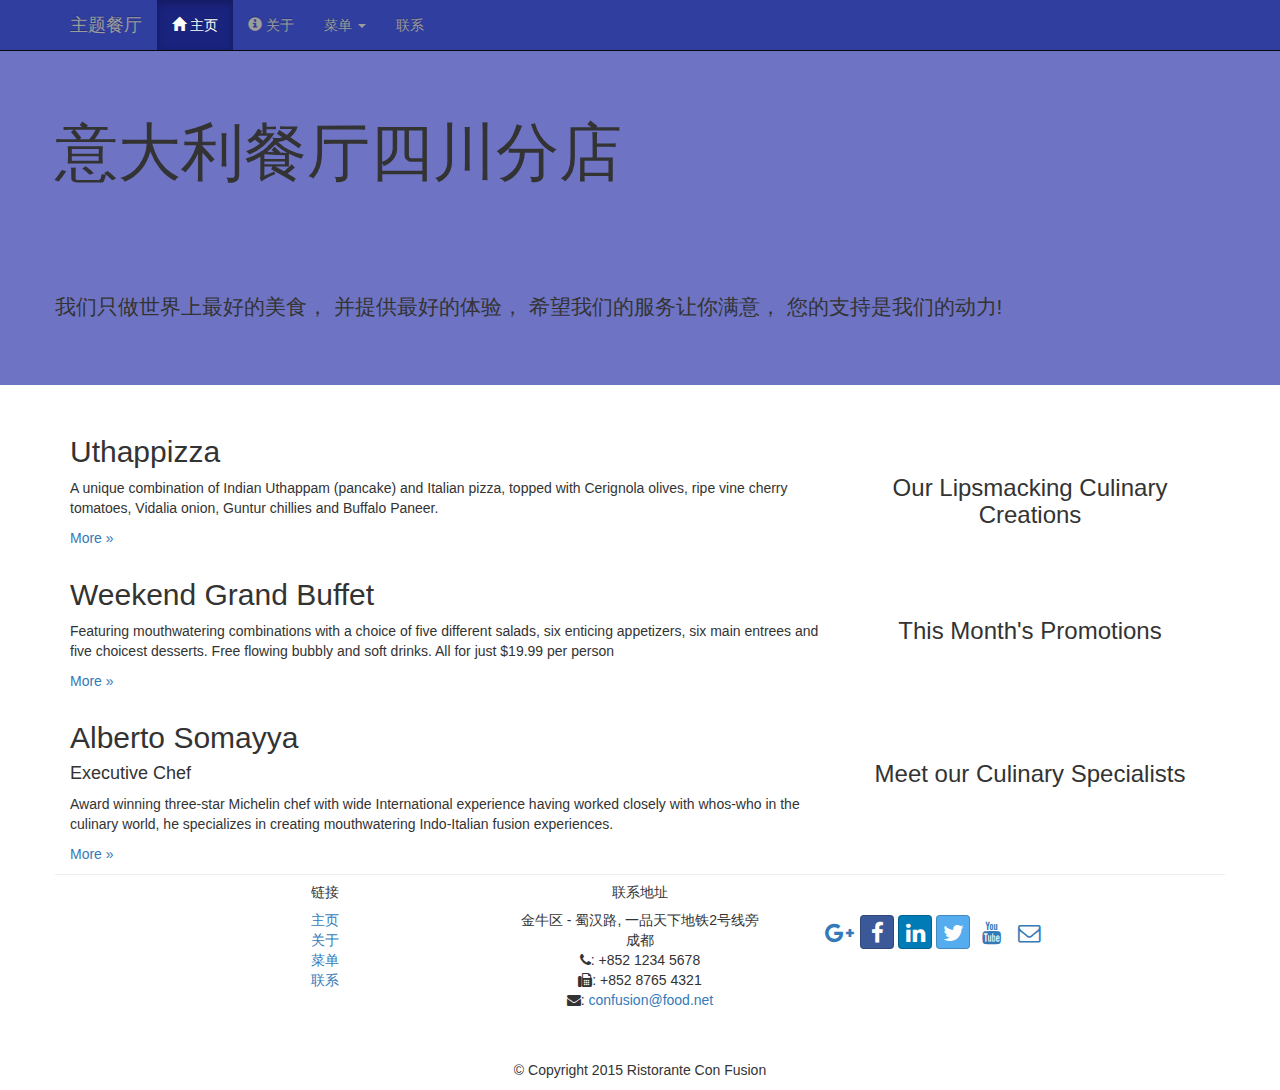
<file: index.html>
<!DOCTYPE html>
<html lang="en">

<head>
    <!-- 响应式 -->
    <meta charset="utf-8" />
    <meta http-equiv="X-UA-Compatible" content="IE=edge">
    <meta name="viewport" content="width=device-width,initial-scale=1" />
    <title>欢迎来到意大利餐厅四川分店</title>
    <link href="css/bootstrap.min.css" rel="stylesheet">
    <link href="css/bootstrap-theme.min.css" rel="stylesheet">
    <link rel="stylesheet" href="css/font-awesome.min.css">
    <link rel="stylesheet" href="css/bootstrap-social.css">
    <link href="css/main.css" rel="stylesheet">
</head>

<body>
    <nav class="navbar navbar-inverse navbar-fixed-top" role="navigation">
      <div class="container">
        <div class="navbar-header">
          <button type="button" class="navbar-toggle collapsed" data-toggle="collapse" data-target="#navbar" aria-expanded="false" aria-controls="navbar">
            <span class="sr-only">切换导航</span>
            <span class="icon-bar"></span>
            <span class="icon-bar"></span>
            <span class="icon-bar"></span>
          </button>
          <a href="#" class="navbar-brand">主题餐厅</a>
        </div>
        <div id="navbar" class="navbar-collapse collapse">
          <ul class="nav navbar-nav">
            <li class="active">
                  <a href="#">
                      <span class="glyphicon glyphicon-home" aria-hidden="true"></span>
                      主页
                  </a>
            </li>
            <li>
                <a href="/Users/home/github/front-end-ui/餐厅主页/about.html">
                    <span class="glyphicon glyphicon-info-sign" aria-hidden="true"></span>
                    关于
                </a>
            </li>
            <li class="dropdown">
              <a href="#" class="dropdown-toggle" data-toggle="dropdown" role="button" aria-haspopup="true">
                菜单 <span class="caret"></span>
              </a>
              <ul class="dropdown-menu">
                <li><a href="#">牛排</a></li>
                <li class="divider" role="separator"></li>
                <li class="dropdown-header">特别企划</li>
                <li><a href="#">周末活动</a></li>
              </ul>
            </li>
            <li><a href="/Users/home/github/front-end-ui/client/contact.html">联系</a></li>
          </ul>
        </div>
      </div>
    </nav>
    <header class="jumbotron">
        <!-- 主要信息 -->
        <div class="container">
            <div class="row">
                <div>
                    <h1>意大利餐厅四川分店</h1>
                    <p style="padding:40px;"></p>
                    <p>我们只做世界上最好的美食， 并提供最好的体验， 希望我们的服务让你满意，
                        您的支持是我们的动力!</p>
                </div>
                <div>
                </div>
            </div>
        </div>
    </header>

    <div class="container">
        <div class="row">
            <div class="col-sm-4 col-sm-push-8">
                <p style="padding:20px;"></p>
                <h3 align="center">Our Lipsmacking Culinary Creations</h3>
            </div>
            <div class="col-sm-8 col-sm-pull-4">
                <h2>Uthappizza</h2>
                <p>A unique combination of Indian Uthappam (pancake) and Italian pizza,
                    topped with Cerignola olives, ripe vine cherry tomatoes, Vidalia
                    onion, Guntur chillies and Buffalo Paneer.</p>
                <p><a href="https://d396qusza40orc.cloudfront.net/phoenixassets/web-frameworks/index.html#">More »</a></p>
            </div>
        </div>

        <div class="row">
            <div class="col-sm-4 col-sm-push-8">
                <p style="padding:20px;"></p>
                <h3 align="center">This Month's Promotions</h3>
            </div>
            <div class="col-sm-8 col-sm-pull-4">
                <h2>Weekend Grand Buffet</h2>
                <p>Featuring mouthwatering combinations with a choice of five different
                    salads, six enticing appetizers, six main entrees and five
                    choicest desserts. Free flowing bubbly and soft drinks. All
                    for just $19.99 per person </p>
                <p><a href="https://d396qusza40orc.cloudfront.net/phoenixassets/web-frameworks/index.html#">More »</a></p>
            </div>
        </div>

        <div class="row">
            <div class="col-sm-4 col-sm-push-8">
                <p style="padding:20px;"></p>
                <h3 align="center">Meet our Culinary Specialists</h3>
            </div>
            <div class="col-sm-8 col-sm-pull-4">
                <h2>Alberto Somayya</h2>
                <h4>Executive Chef</h4>
                <p>Award winning three-star Michelin chef with wide International
                    experience having worked closely with whos-who in the culinary
                    world, he specializes in creating mouthwatering Indo-Italian
                    fusion experiences. </p>
                <p><a href="https://d396qusza40orc.cloudfront.net/phoenixassets/web-frameworks/index.html#">More »</a></p>
            </div>
        </div>
    </div>

    <footer class="container">
        <div class="row" style="border-top: 1px solid #eee; text-align: center">
            <div class="col-sm-10 col-sm-offset-1">
                <div class="col-sm-4 col-xs-12">
                    <h5>链接</h5>
                    <ul style="list-style: none; padding: 0">
                        <li><a href="https://d396qusza40orc.cloudfront.net/phoenixassets/web-frameworks/index.html#">主页</a></li>
                        <li><a href="https://d396qusza40orc.cloudfront.net/phoenixassets/web-frameworks/index.html#">关于</a></li>
                        <li><a href="https://d396qusza40orc.cloudfront.net/phoenixassets/web-frameworks/index.html#">菜单</a></li>
                        <li><a href="https://d396qusza40orc.cloudfront.net/phoenixassets/web-frameworks/index.html#">联系</a></li>
                    </ul>
                </div>
                <div class="col-sm-4 col-xs-12">
                    <h5>联系地址</h5>
                    <address>
		               金牛区 - 蜀汉路, 一品天下地铁2号线旁<br>
		               成都<br>
                      <i class="fa fa-phone"></i>: +852 1234 5678<br>
                      <i class="fa fa-fax"></i>: +852 8765 4321<br>
                      <i class="fa fa-envelope"></i>: <a href="mailto:confusion@food.net">confusion@food.net</a>
		           </address>
                </div>
                <div class="col-xs-12 col-sm-4">
                    <div class="nav navbar-nav" style="padding: 40px 10px;">
                        <a href="http://google.com/+" class="btn btn-social-icon btn-google-plus">
                            <i class="fa fa-google-plus"></i>
                        </a>
                        <a href="http://www.facebook.com/profile.php?id=" class="btn btn-social-icon btn-facebook">
                            <i class="fa fa-facebook"></i>
                        </a>
                        <a href="http://www.linkedin.com/in/" class="btn btn-social-icon btn-linkedin">
                            <i class="fa fa-linkedin"></i>
                        </a>
                        <a href="http://twitter.com" class="btn btn-social-icon btn-twitter">
                            <i class="fa fa-twitter"></i>
                        </a>
                        <a href="http://youtube.com" class="btn btn-social-icon btn-youtube">
                            <i class="fa fa-youtube"></i>
                        </a>
                        <a href="mailto:" class="btn btn-social-icon">
                            <i class="fa fa-envelope-o"></i>
                        </a>
                    </div>
                </div>
                <div class="col-xs-12">
                    <p style="padding:10px;"></p>
                    <p align="center">© Copyright 2015 Ristorante Con Fusion</p>
                </div>
            </div>
        </div>
    </footer>

    <script src="js/jquery.min.js"></script>
    <script src="js/bootstrap.min.js"></script>
</body>

</html>
</file>
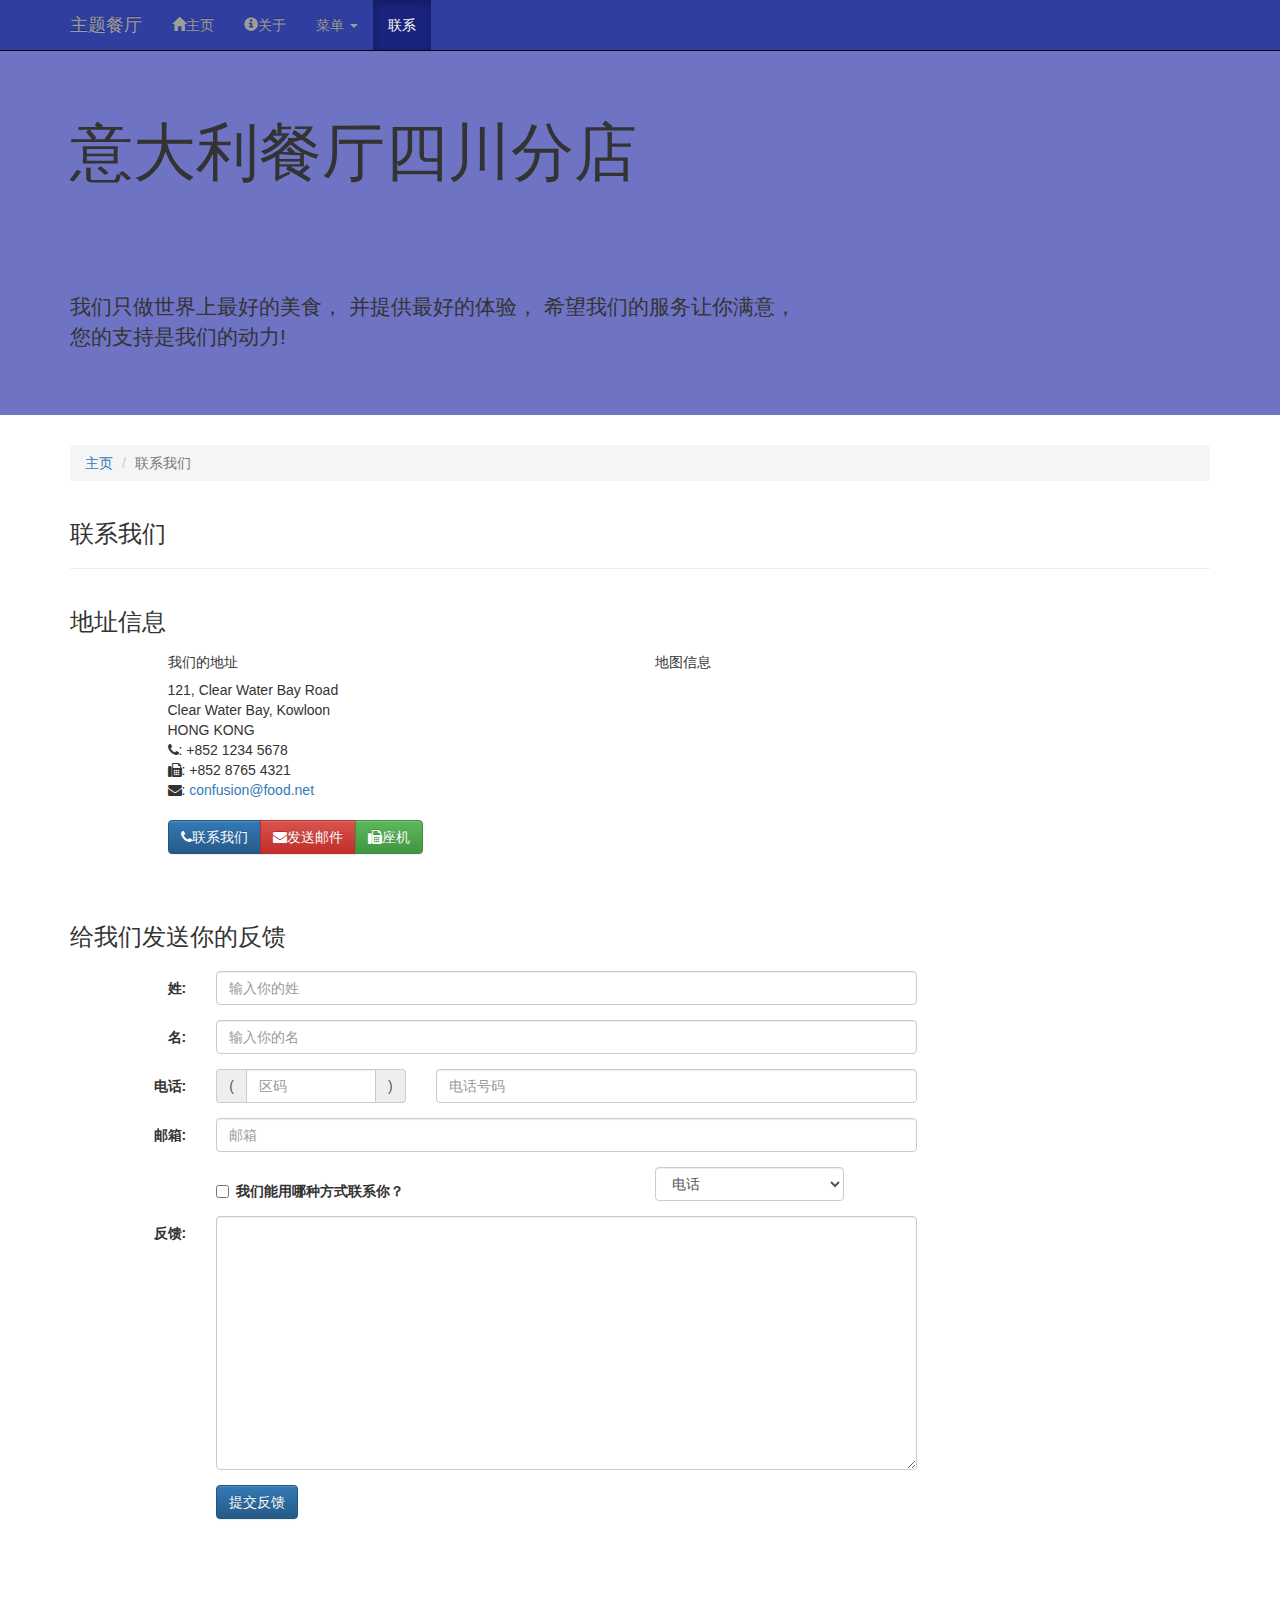
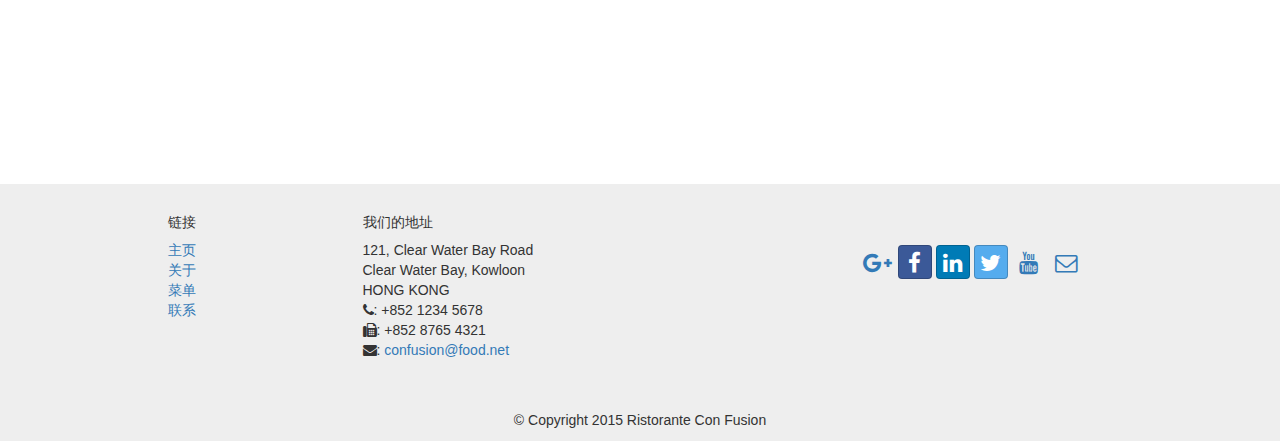
<file: contact.html>
<!DOCTYPE html>
<html lang="en">

<head>
    <meta http-equiv="Content-Type" content="text/html; charset=UTF-8">

    <meta http-equiv="X-UA_Compatible" content="IE=edge">
    <meta name="viewport" content="width=device-width, initial-scale=1">
    <title>联系我们</title>
    <!-- Bootstrap -->
    <link href="css/bootstrap.min.css" rel="stylesheet">
    <link href="css/bootstrap-theme.min.css" rel="stylesheet">
    <link href="css/font-awesome.min.css" rel="stylesheet">
    <link href="css/bootstrap-social.css" rel="stylesheet">
    <link href="css/main.css" rel="stylesheet">

    <!-- HTML5 shim and Respond.js for IE8 support of HTML5 elements and media queries -->
    <!--[if lt IE 9]>
      <script src="https://oss.maxcdn.com/html5shiv/3.7.2/html5shiv.min.js"></script>
      <script src="https://oss.maxcdn.com/respond/1.4.2/respond.min.js"></script>
    <![endif]-->
</head>

<body>
    <nav class="navbar navbar-inverse navbar-fixed-top" role="navigation">
        <div class="container">
            <div class="navbar-header">
                <button type="button" class="navbar-toggle collapsed" data-toggle="collapse" data-target="#navbar"
                    aria-expanded="false" aria-controls="navbar">
                    <span class="sr-only">切换导航</span>
                    <span class="icon-bar"></span>
                    <span class="icon-bar"></span>
                    <span class="icon-bar"></span>
                </button>
                <a class="navbar-brand" href="/Users/home/github/front-end-ui/餐厅主页/index.html">主题餐厅</a>
            </div>
            <div id="navbar" class="navbar-collapse collapse">
                <ul class="nav navbar-nav">
                    <li>
                        <a href="/Users/home/github/front-end-ui/餐厅主页/index.html"><span class="glyphicon glyphicon-home" aria-hidden="true"></span>主页</a>
                    </li>
                    <li>
                        <a href="https://spark-public.s3.amazonaws.com/phoenixassets/web-frameworks/aboutus.html">
                            <span class="glyphicon glyphicon-info-sign" aria-hidden="true"></span>关于</a>
                    </li>
                    <li class="dropdown">
                        <a href="#"
                            class="dropdown-toggle" data-toggle="dropdown" role="button"
                            aria-haspopup="true" aria-expanded="false">
                         菜单 <span class="caret"></span></a>
                        <ul class="dropdown-menu">
                            <li><a href="https://spark-public.s3.amazonaws.com/phoenixassets/web-frameworks/contactus.html#">牛排</a></li>
                            <li role="separator" class="divider"></li>
                            <li class="dropdown-header">特别企划</li>
                            <li><a href="https://spark-public.s3.amazonaws.com/phoenixassets/web-frameworks/contactus.html#">周末活动</a></li>
                        </ul>
                    </li>
                    <li class="active"><a href="#">联系</a></li>
                </ul>
            </div>
        </div>
    </nav>
    <header class="jumbotron">
        <div class="container">
            <div class="row row-header">
                <div class="col-xs-12 col-sm-8">
                    <h1>意大利餐厅四川分店</h1>
                    <p style="padding:40px;"></p>
                    <p>我们只做世界上最好的美食， 并提供最好的体验， 希望我们的服务让你满意， 您的支持是我们的动力!</p>
                </div>
                <div class="col-xs-12 col-sm-4">
                </div>
            </div>
        </div>
    </header>

    <div class="container">
        <div class="row">
            <div class="col-xs-12">
                <ul class="breadcrumb">
                    <li><a href="https://spark-public.s3.amazonaws.com/phoenixassets/web-frameworks/index.html">主页</a></li>
                    <li class="active">联系我们</li>
                </ul>
            </div>
            <div class="col-xs-12">
                <h3>联系我们</h3>
                <hr>
            </div>
        </div>

        <div class="row row-content">
            <div class="col-xs-12">
                <h3>地址信息</h3>
            </div>
            <div class="col-xs-12 col-sm-4 col-sm-offset-1">
                <h5>我们的地址</h5>
                <address style="font-size: 100%">
		              121, Clear Water Bay Road<br>
		              Clear Water Bay, Kowloon<br>
		              HONG KONG<br>
		              <i class="fa fa-phone"></i>: +852 1234 5678<br>
		              <i class="fa fa-fax"></i>: +852 8765 4321<br>
		              <i class="fa fa-envelope"></i>:
                        <a href="mailto:confusion@food.net">confusion@food.net</a>
		           </address>
            </div>
            <div class="col-xs-12 col-sm-6 col-sm-offset-1">
                <h5>地图信息</h5>
            </div>
            <div class="col-xs-12 col-sm-11 col-sm-offset-1">
              <div class="btn-group">
                <a href="#" class="btn btn-primary">
                  <i class="fa fa-phone">联系我们</i>
                </a>
                <a href="#" class="btn btn-danger">
                  <i class="fa fa-envelope">发送邮件</i>
                </a>
                <a href="#" class="btn btn-success">
                  <i class="fa fa-fax">座机</i>
                </a>
              </div>
            </div>
        </div>

        <div class="row row-content">
            <div class="col-xs-12">
                <h3 style="padding-top: 50px; padding-bottom: 10px;">给我们发送你的反馈</h3>
            </div>
            <div class="col-xs-12 col-sm-9">
                <form class="form form-horizontal" action="index.html" method="post" role="form">
                  <div class="form-group">
                    <label for="first-name" class="control-label col-sm-2">姓:</label>
                    <div class="col-sm-10">
                      <input type="text" name="first-name" id="first-name" class="form-control" placeholder="输入你的姓">
                    </div>
                  </div>
                  <div class="form-group">
                    <label for="last-name" class="control-label col-sm-2">名:</label>
                    <div class="col-sm-10">
                      <input type="text" name="last-name" id="last-name" class="form-control" placeholder="输入你的名">
                    </div>
                  </div>
                  <div class="form-group">
                    <label for="telnum" class="control-label col-sm-2">电话:</label>
                    <div class="col-xs-5 col-sm-4 col-md-3">
                      <div class="input-group">
                        <div class="input-group-addon">
                          (
                        </div>
                        <input type="tel" name="areacode" id="areacode" placeholder="区码" class="form-control">
                        <div class="input-group-addon">
                          )
                        </div>
                      </div>
                    </div>
                    <div class="col-xs-7 col-sm-6 col-md-7">
                      <input type="tel" name="tel" id="tel" placeholder="电话号码" class="form-control">
                    </div>
                  </div>
                  <div class="form-group">
                    <label for="emailid" class="control-label col-sm-2">邮箱:</label>
                    <div class="col-sm-10">
                      <input type="email" name="emailid" id="emailid" placeholder="邮箱" class="form-control">
                    </div>
                  </div>
                  <div class="form-group">
                    <div class="checkbox col-sm-5 col-sm-offset-2">
                      <label class="checkbox-inline">
                        <input type="checkbox" name="approve" value="">
                        <strong>我们能用哪种方式联系你？</strong>
                      </label>
                    </div>
                    <div class="col-sm-3 col-sm-offset-1">
                      <select class="form-control" name="selection">
                        <option>电话</option>
                        <option>邮箱</option>
                      </select>
                    </div>
                  </div>
                  <div class="form-group">
                    <label for="feedback" class="col-sm-2 control-label">反馈:</label>
                    <div class="col-sm-10">
                      <textarea name="feedback" id="feedback" rows="12" cols="80" class="form-control"></textarea>
                    </div>
                  </div>
                  <div class="form-group">
                    <div class="col-sm-10 col-sm-offset-2">
                      <button type="submit" class="btn btn-primary">提交反馈</button>
                    </div>
                  </div>
                </form>
            </div>
            <div class="col-xs-12 col-sm-3">
                <p style="padding:20px;"></p>
            </div>
        </div>

    </div>

    <footer class="row-footer" style="border: 1px solid #eee; margin-top: 250px; background-color: #eee;">
        <div class="container">
            <div class="row" style="padding-top: 20px">
                <div class="col-xs-5 col-xs-offset-1 col-sm-2 col-sm-offset-1">
                    <h5>链接</h5>
                    <ul class="list-unstyled">
                        <li><a href="https://spark-public.s3.amazonaws.com/phoenixassets/web-frameworks/contactus.html#">主页</a></li>
                        <li><a href="https://spark-public.s3.amazonaws.com/phoenixassets/web-frameworks/contactus.html#">关于</a></li>
                        <li><a href="https://spark-public.s3.amazonaws.com/phoenixassets/web-frameworks/contactus.html#">菜单</a></li>
                        <li><a href="https://spark-public.s3.amazonaws.com/phoenixassets/web-frameworks/contactus.html#">联系</a></li>
                    </ul>
                </div>
                <div class="col-xs-6 col-sm-5">
                    <h5>我们的地址</h5>
                    <address>
		              121, Clear Water Bay Road<br>
		              Clear Water Bay, Kowloon<br>
		              HONG KONG<br>
		              <i class="fa fa-phone"></i>: +852 1234 5678<br>
		              <i class="fa fa-fax"></i>: +852 8765 4321<br>
		              <i class="fa fa-envelope"></i>:
                        <a href="mailto:confusion@food.net">confusion@food.net</a>
		           </address>
                </div>
                <div class="col-xs-12 col-sm-4">
                    <div class="nav navbar-nav" style="padding: 40px 10px;">
                        <a class="btn btn-social-icon btn-google-plus" href="http://google.com/+"><i class="fa fa-google-plus"></i></a>
                        <a class="btn btn-social-icon btn-facebook" href="http://www.facebook.com/profile.php?id="><i class="fa fa-facebook"></i></a>
                        <a class="btn btn-social-icon btn-linkedin" href="http://www.linkedin.com/in/"><i class="fa fa-linkedin"></i></a>
                        <a class="btn btn-social-icon btn-twitter" href="http://twitter.com/"><i class="fa fa-twitter"></i></a>
                        <a class="btn btn-social-icon btn-youtube" href="http://youtube.com/"><i class="fa fa-youtube"></i></a>
                        <a class="btn btn-social-icon" href="mailto:"><i class="fa fa-envelope-o"></i></a>
                    </div>
                </div>
                <div class="col-xs-12">
                    <p style="padding:10px;"></p>
                    <p align="center">© Copyright 2015 Ristorante Con Fusion</p>
                </div>
            </div>
        </div>
    </footer>

    <script src="js/jquery.min.js"></script>
    <script src="js/bootstrap.min.js"></script>
</body>

</html>
</file>
<file: css/main.css>
body {
    align: center;
    padding: 50px 0 0 0;
    z-index: 0;
}

.jumbotron {
    background-color: #6e74c3;
}

.navbar-inverse {
    background: #303F9F;
}

.navbar-inverse .navbar-nav > .active > a,
.navbar-inverse .navbar-nav > .active > a:hover,
.navbar-inverse .navbar-nav > .active > a:focus {
    color: #FFF;
    background: #1A237E;
}

.navbar-inverse .navbar-nav > .open > a,
.navbar-inverse .navbar-nav > .open > a:hover,
.navbar-inverse .navbar-nav > .open > a:focus {
    color: #fff;
    background: #1A237E;
}

.navbar-inverse .navbar-nav .open .dropdown-menu > li > a,
.navbar-inverse .navbar-nav .open .dropdown-menu {
    background-color: #303F9F;
    color: #eee;
}

.navbar-inverse .navbar-nav .open .dropdown-menu > li > a:hover {
    color: #000;
}
</file>
